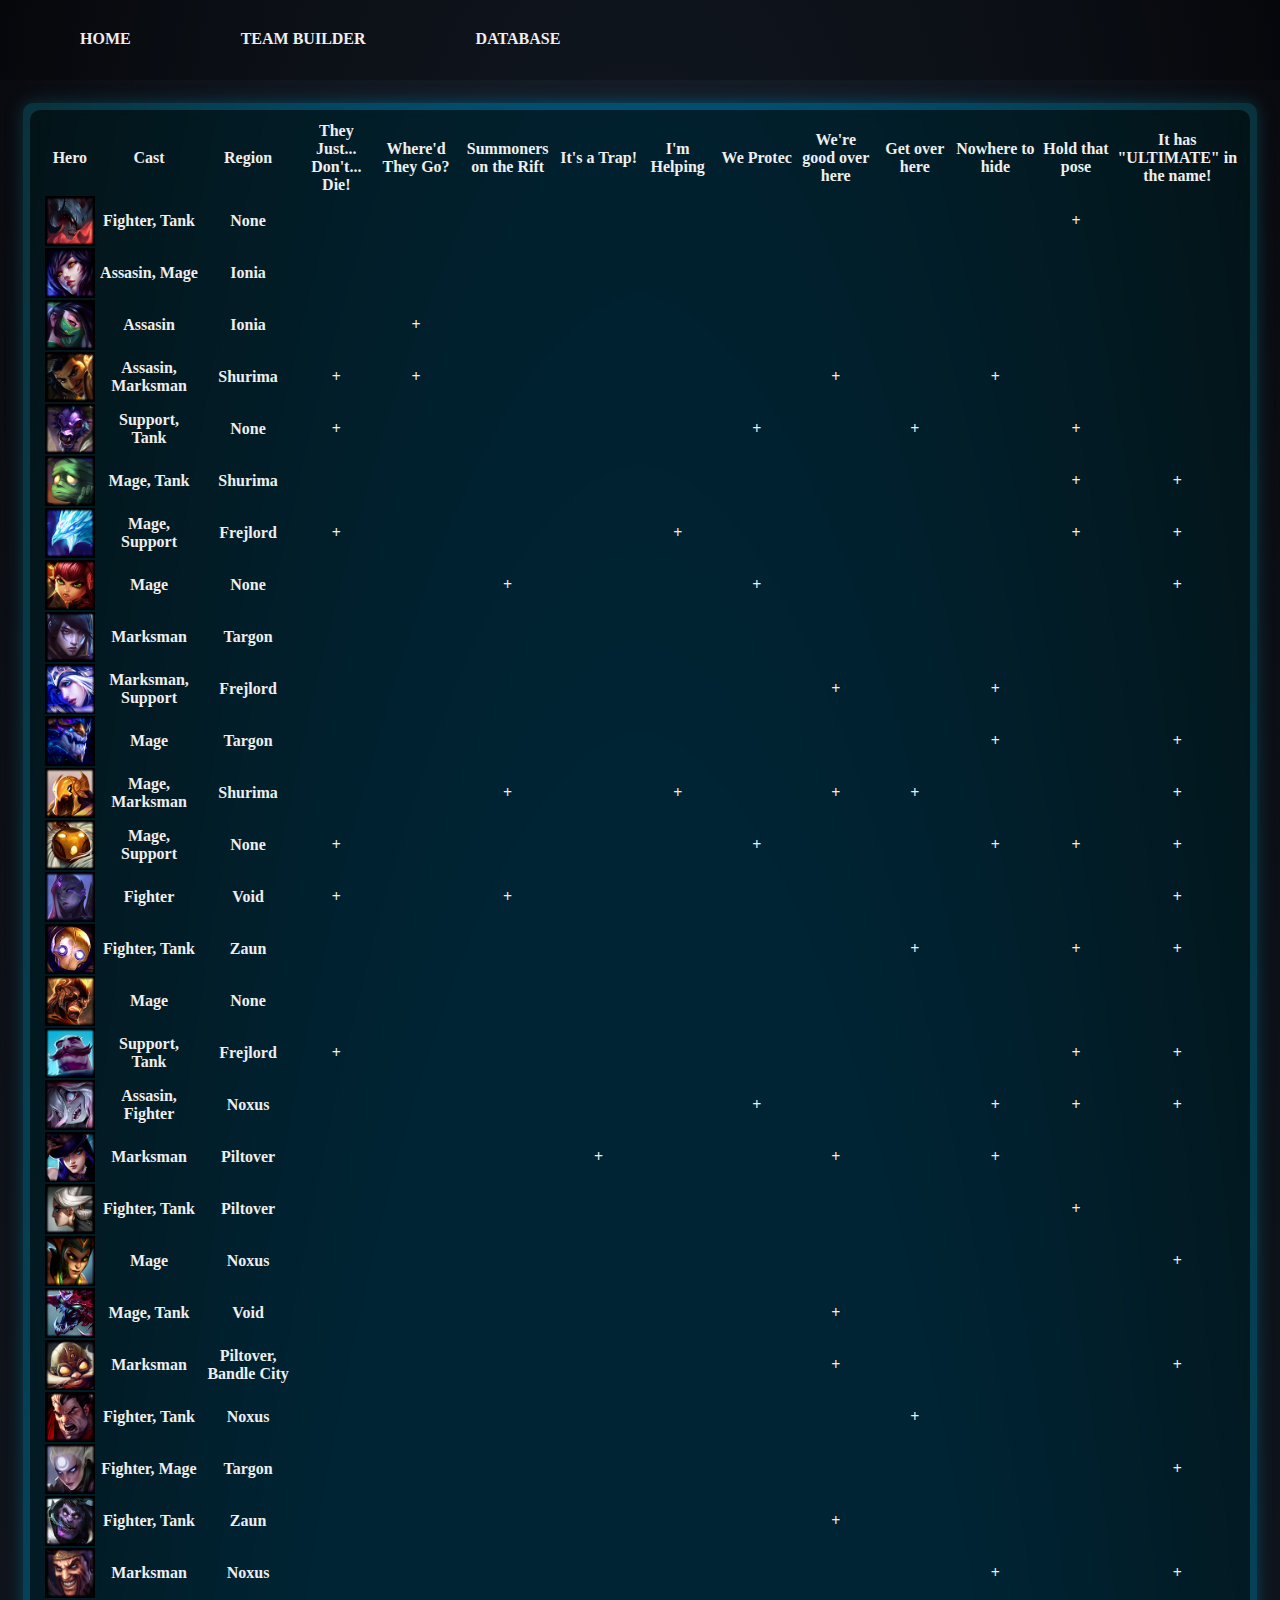
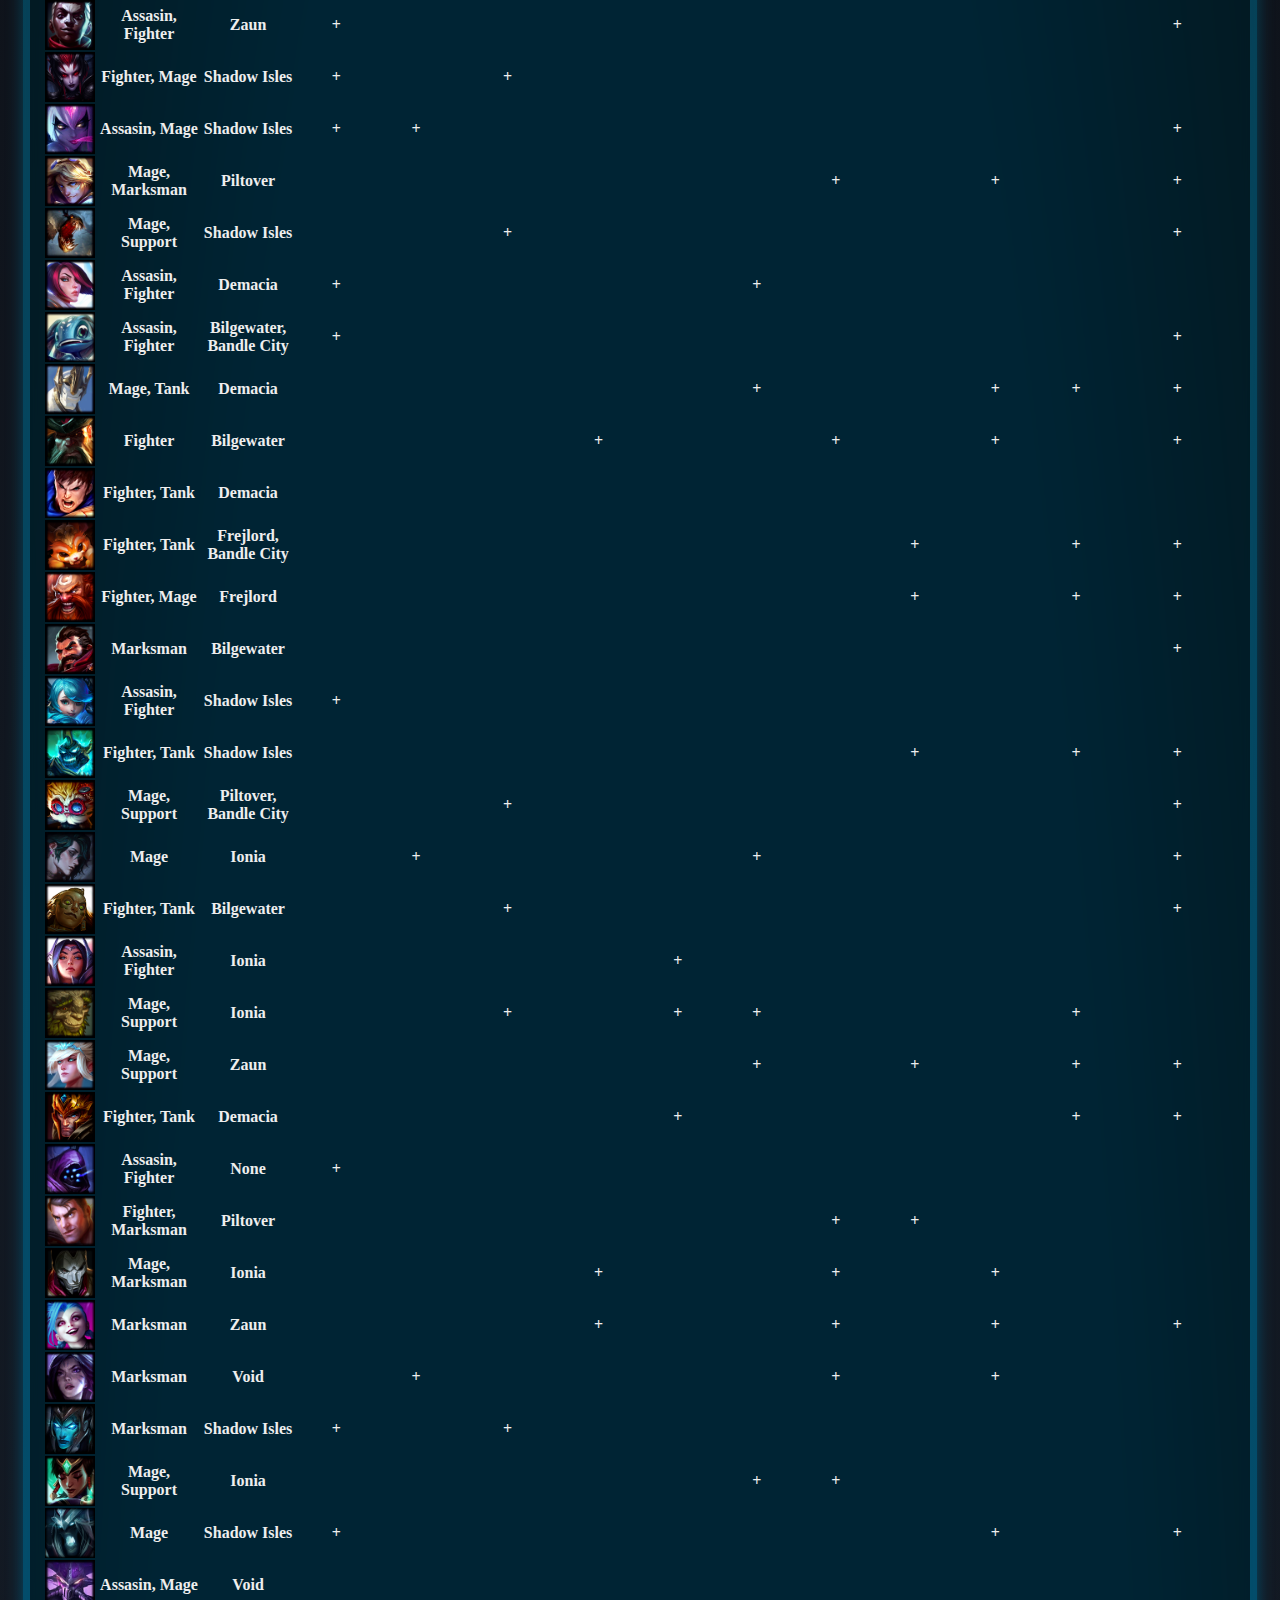
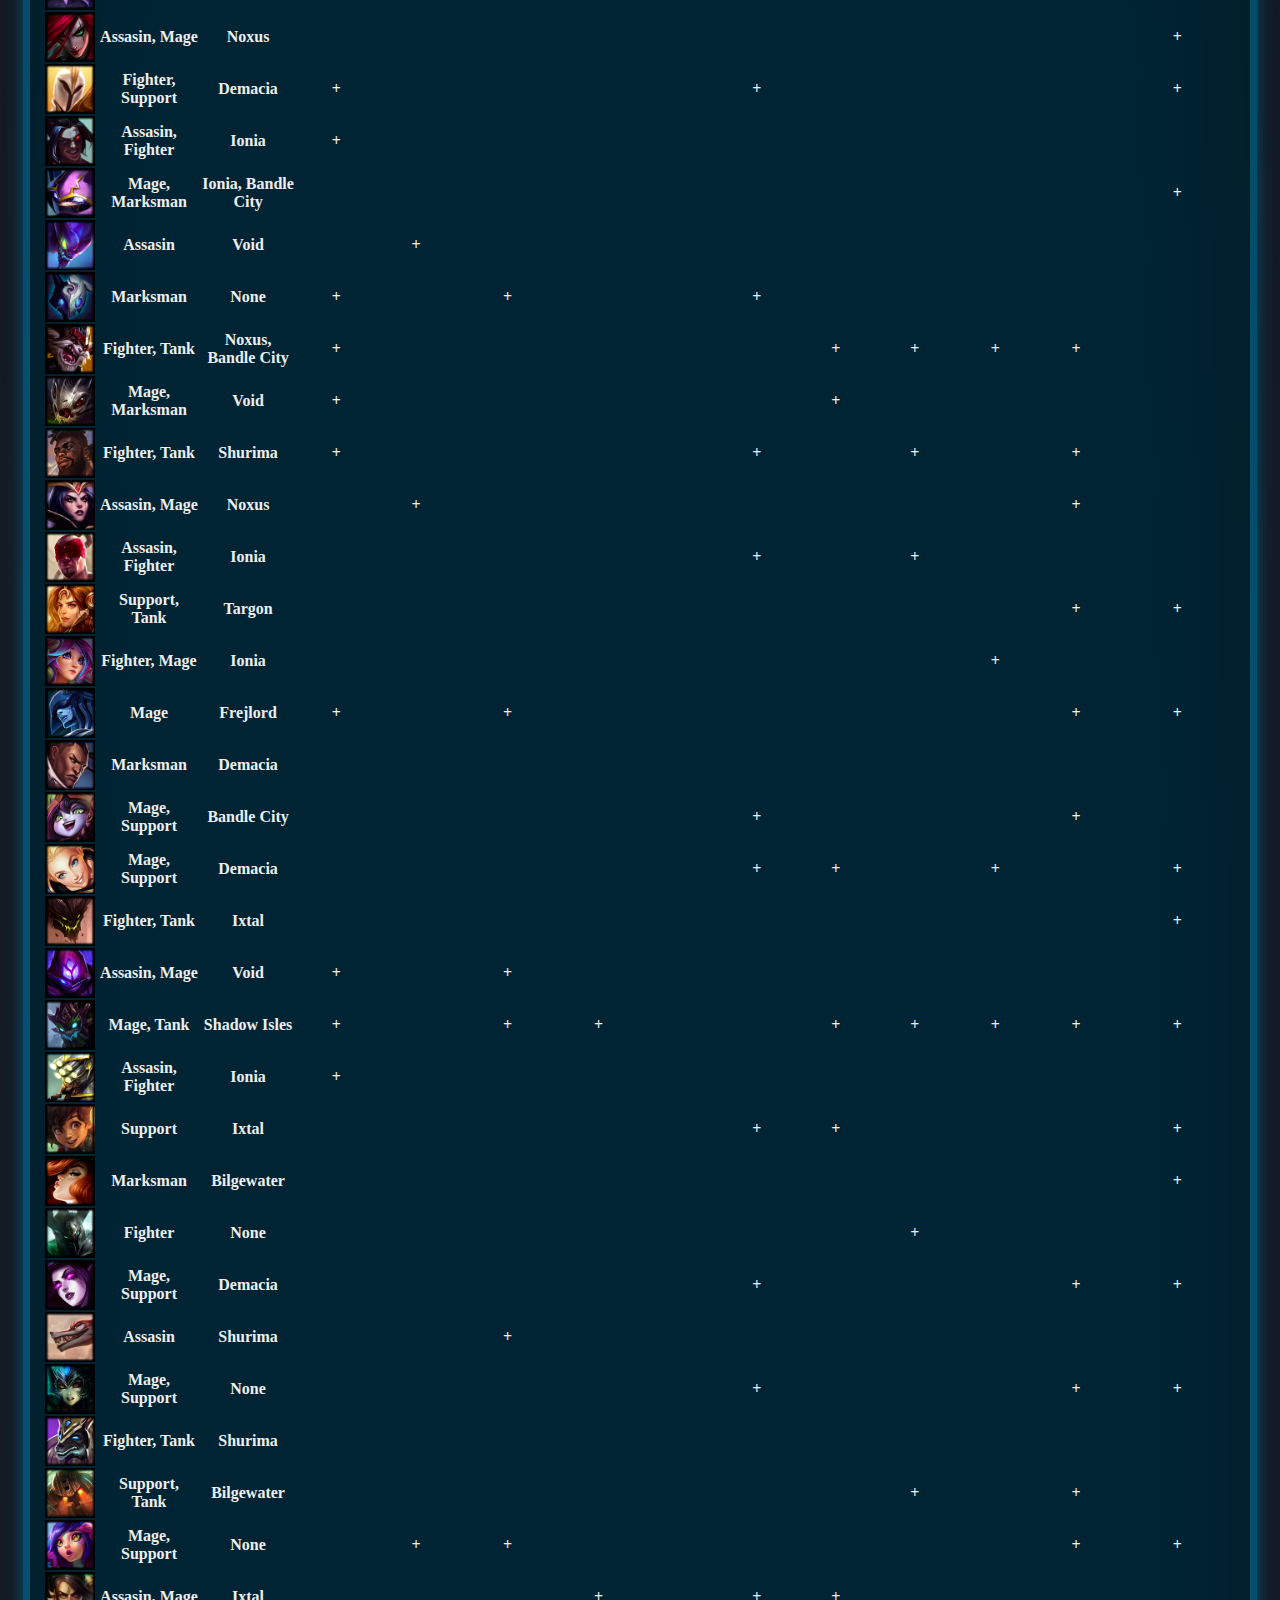
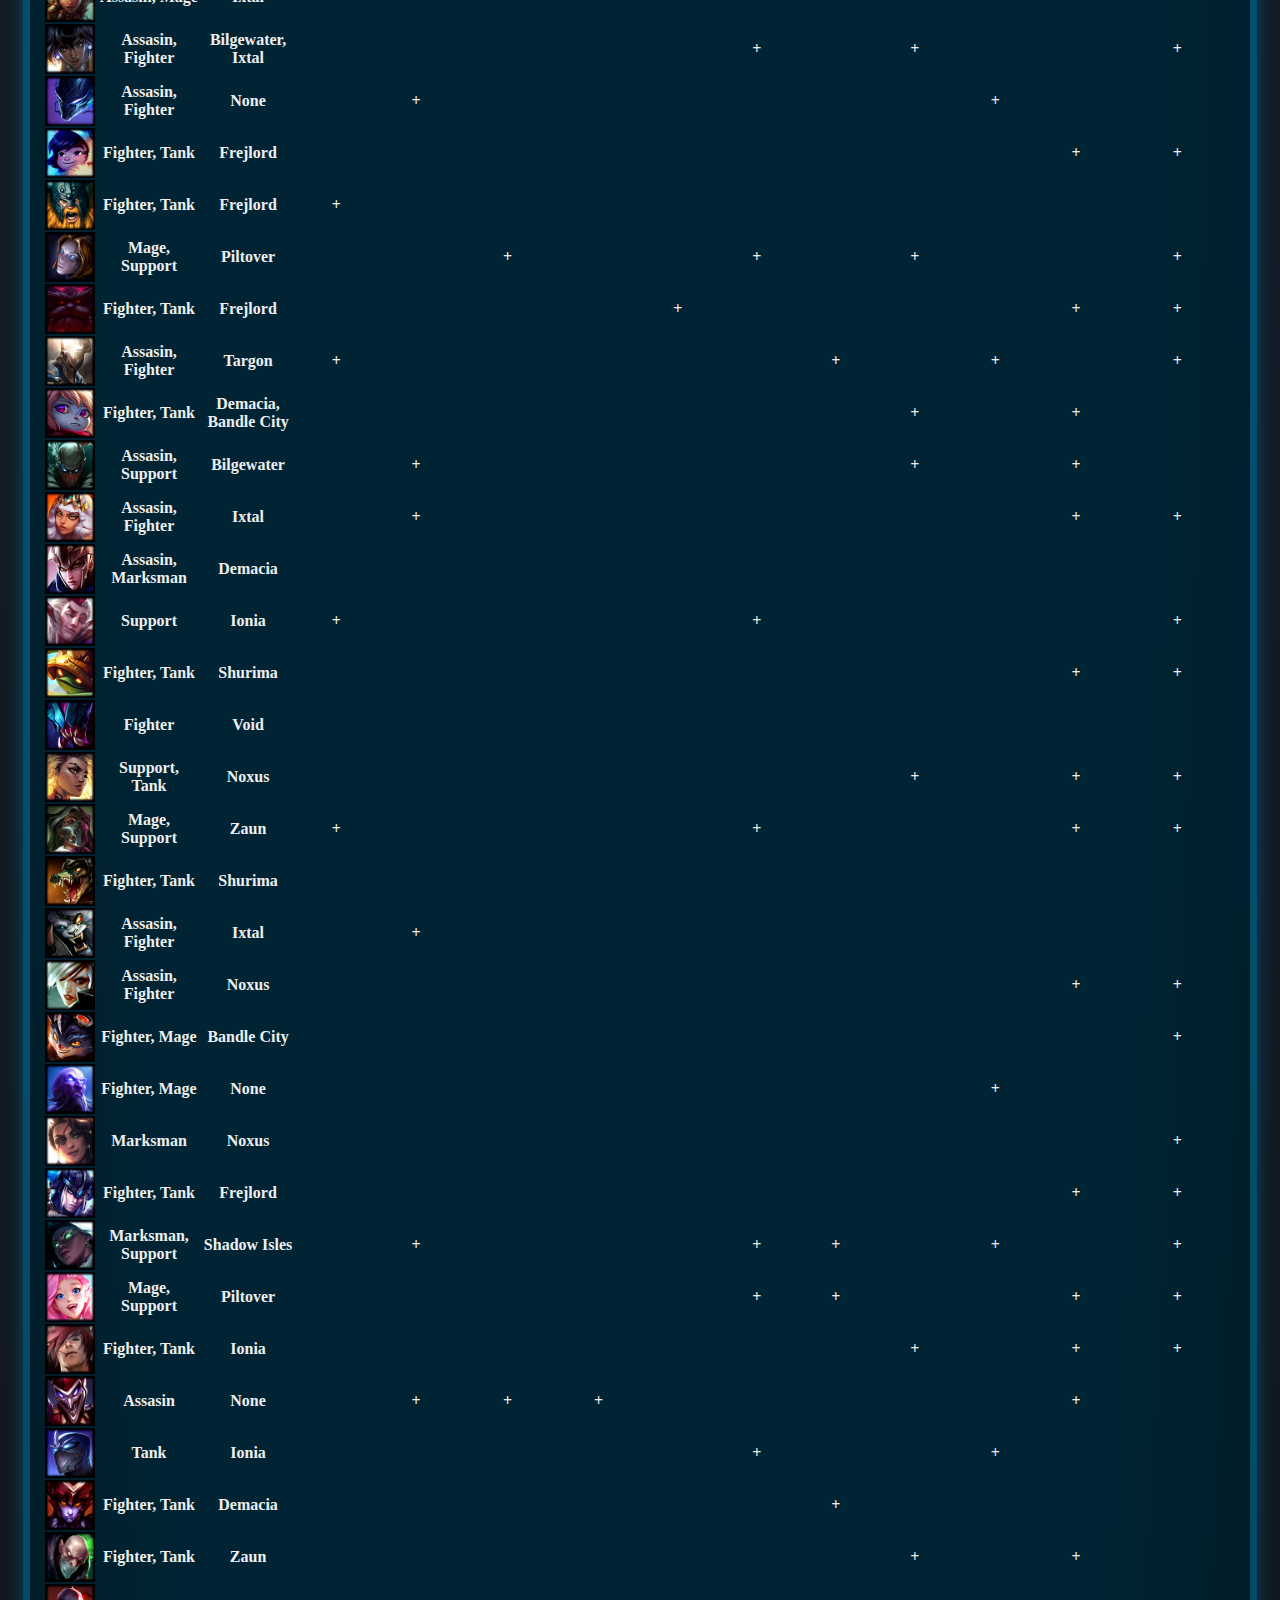
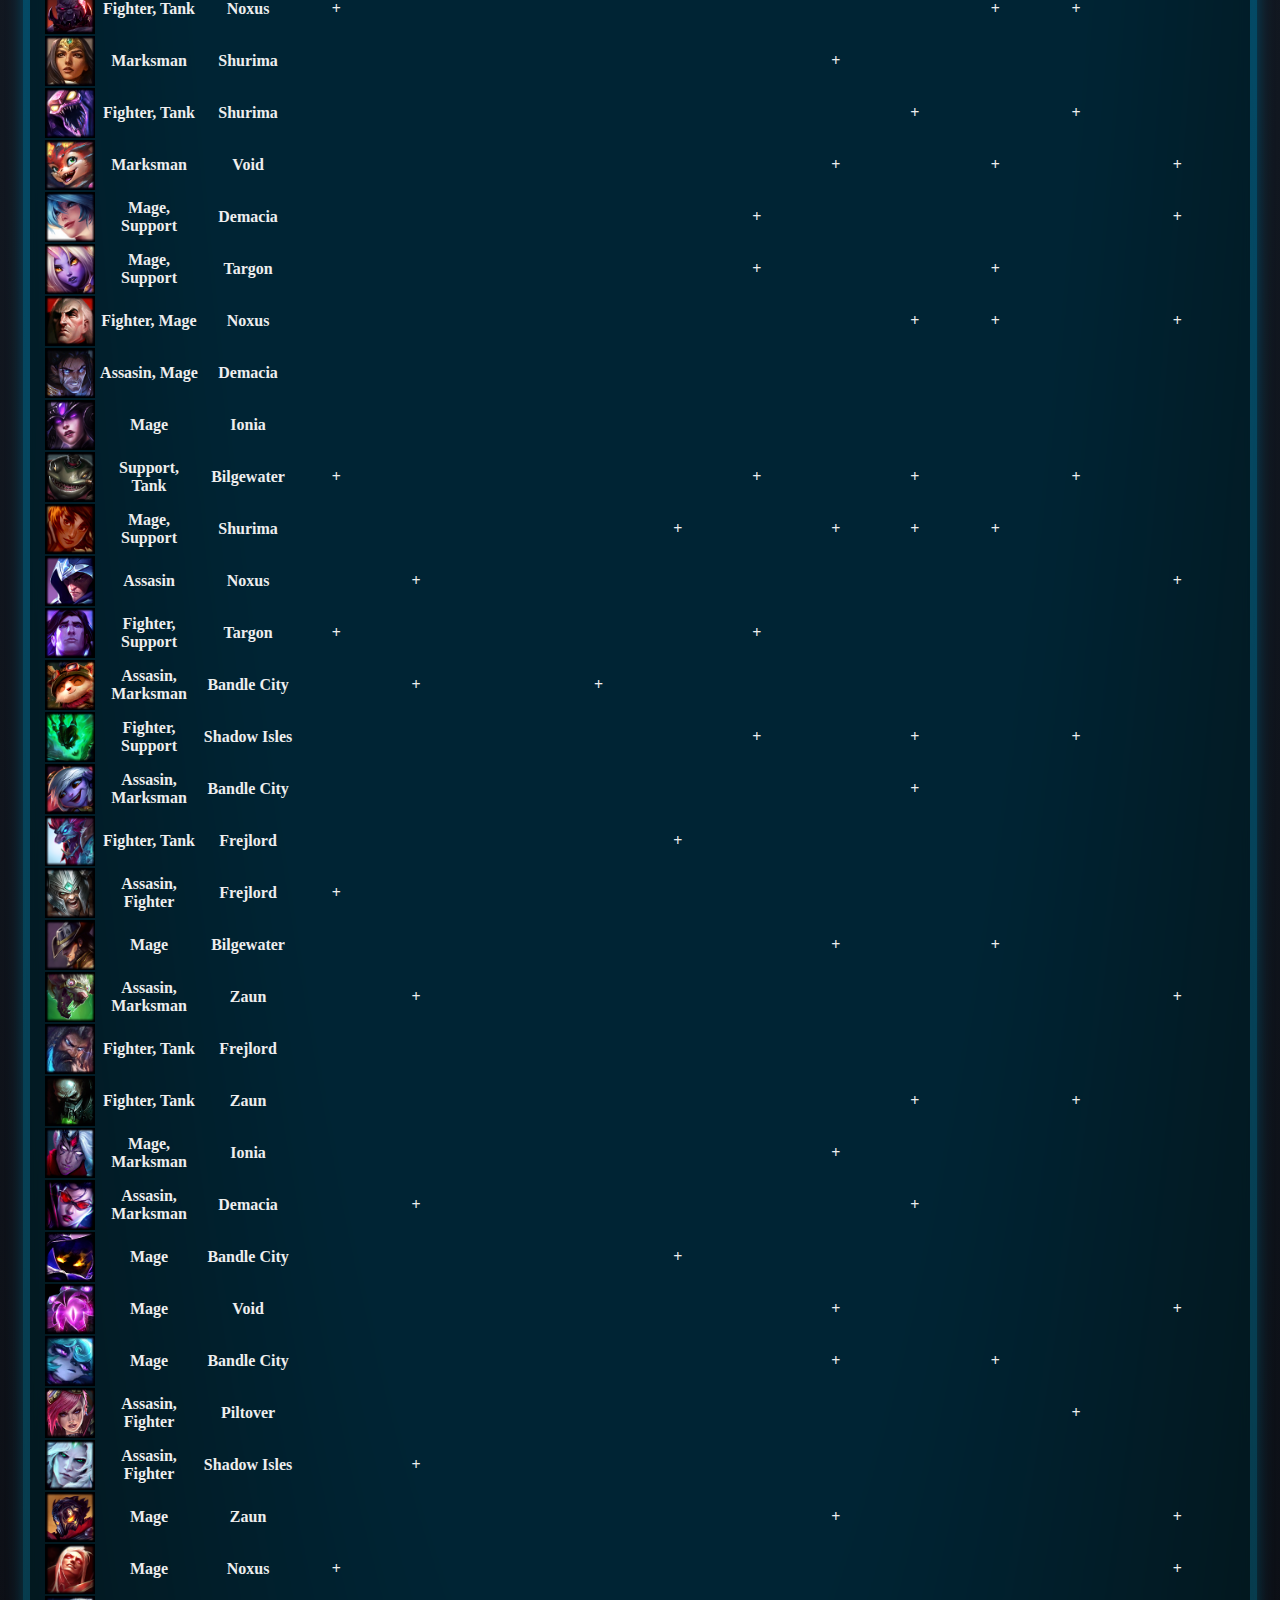
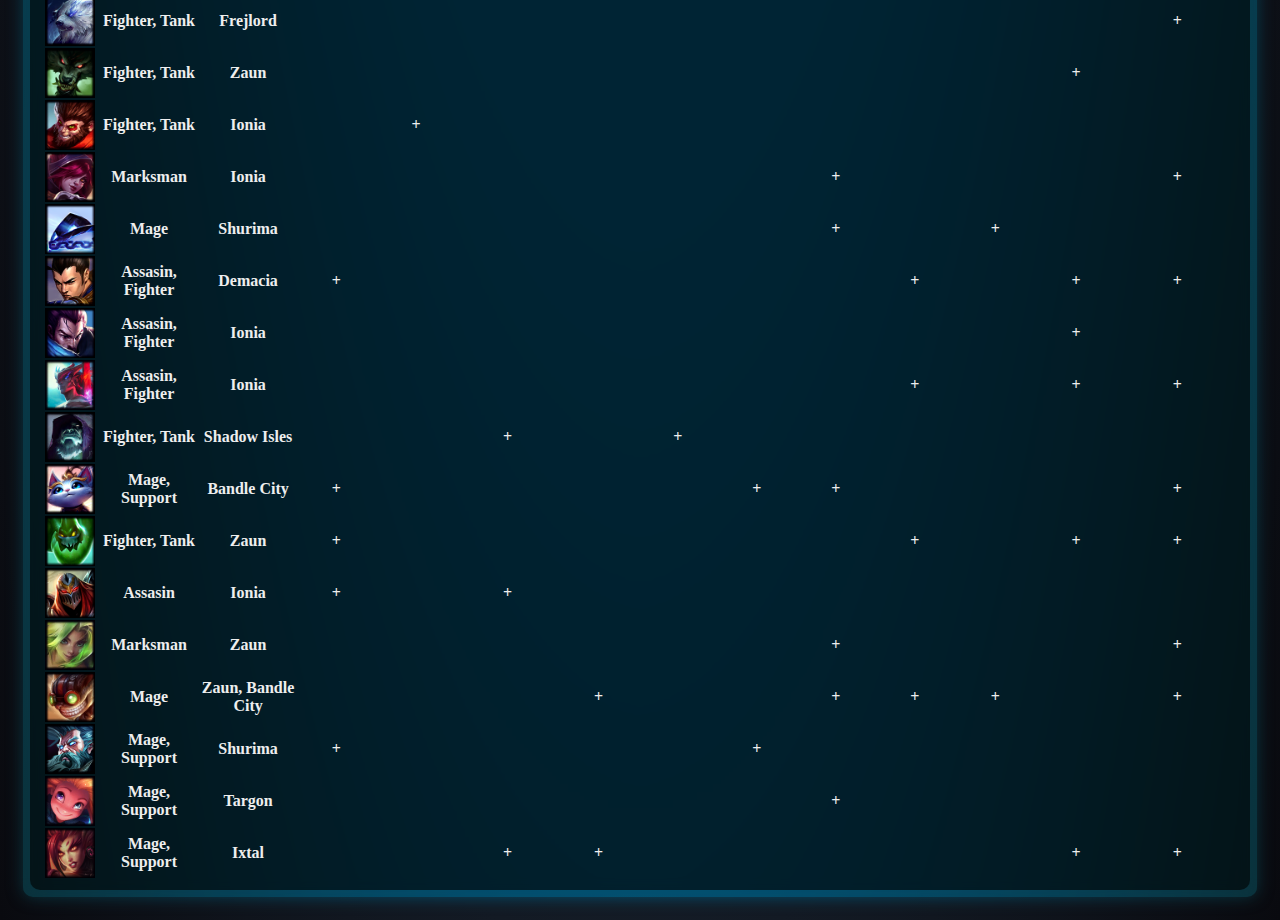
<file: database.html>
<!DOCTYPE html>
<html lang="en">
<head>
    <meta charset="UTF-8">
    <meta name="viewport" content="width=device-width, initial-scale=1.0">
    <link rel="stylesheet" href="dbstyle.css">
    <link href='https://unpkg.com/boxicons@2.1.1/css/boxicons.min.css' rel='stylesheet'>
    <title>Filter of Legends</title>
</head>
<body>
    <header>
        <a href="index.html"><div class="felsor">HOME</div></a>
        <a href="sunnysunday.html", target="_blank"><div class="felsor">TEAM BUILDER</div></a>
        <a href="database.html"><div class="felsor">DATABASE</div></a>
    </header>
    <script src="dbscript.js"></script>
</body>
</file>
<file: dbstyle.css>
@import url(https://db.onlinewebfonts.com/c/b621d1ffb46493164fd62fb7a83ab0ff?family=Mark+W05+Medium);
@import url('https://fonts.googleapis.com/css2?family=Poppins:wght@200;300;400;500;600&display=swap');

html {
    background: radial-gradient(ellipse at center, #1b2735 50%, #090a0f 100%);
}

body {
    display: flex;
    flex-direction: column;
    margin: 0;
    font-family: "Mark W05 Medium";
    color: #EEEEEE;
    font-weight: bold;
    overflow: visible;
    user-select: none;
}

header {
    background-color: rgb(0, 0, 0, 0.25);
    height: 80px;
    width: 100%;
    display: flex;
    align-items: center; 
}

a, a:visited, a:active{
    text-decoration: none;
    color: #EEEEEE;
}
.felsor {
    margin-left: 50px;
    display: flex;
    align-items: center;
    justify-content: center;
    height: 20px;
    padding: 10px 30px;
    padding-bottom: 13px;
    border-radius: 10px;
    transition: background 0.3s;
    transition: color 0.3s;
}

.felsor:hover{
    background-color: #181818;
    cursor: pointer;
    color: #C89B3C;
}

table {
    padding: 10px;
    margin: 30px;
    border-spacing: 0px;
    background-color: rgba(0,0,0,60%);
    border: 1px solid transparent;
    border-radius: 10px;
    position: relative;
}

table::before,
table::after {
    content: "";
    position: absolute;
    inset: -0.5rem;
    z-index: -1;
    background: radial-gradient(ellipse at center, #005A82 60%, #0A323C);
    border-radius: inherit;
}

table::after {
    filter: blur(0.5rem);
}

td {
    transition: color 0.5s;
    background-color: radial-gradient(ellipse at center, #1b2735 0%, #090a0f 100%);
    width: 5%;
    height: 50px;
    text-align: center;
    border: none;
}

td:first-of-type{
    font-size: 0;
    width: 2%;
    padding: 0;
    vertical-align: middle;
}

tr:first-of-type td:first-of-type{
    font-size: 16px;
}


td:hover{
    color: #C89B3C;
    transition: color 0.5s;
    background-color: rgba(0,0,0,15%);
}

td img {
    aspect-ratio: 1;
    width: 50px;
    vertical-align: middle;
}

::-webkit-scrollbar {
    width: 10px;
}
  
::-webkit-scrollbar-track {
    background: #090a0f;
}

::-webkit-scrollbar-corner {
    background: #090a0f;
}
   
::-webkit-scrollbar-thumb {
    background: linear-gradient(to bottom,#C89B3C, #785A28); 
}

::-webkit-scrollbar-thumb:hover {
    background: linear-gradient(to bottom,#C89B3C, #785A28);; 
}
</file>
